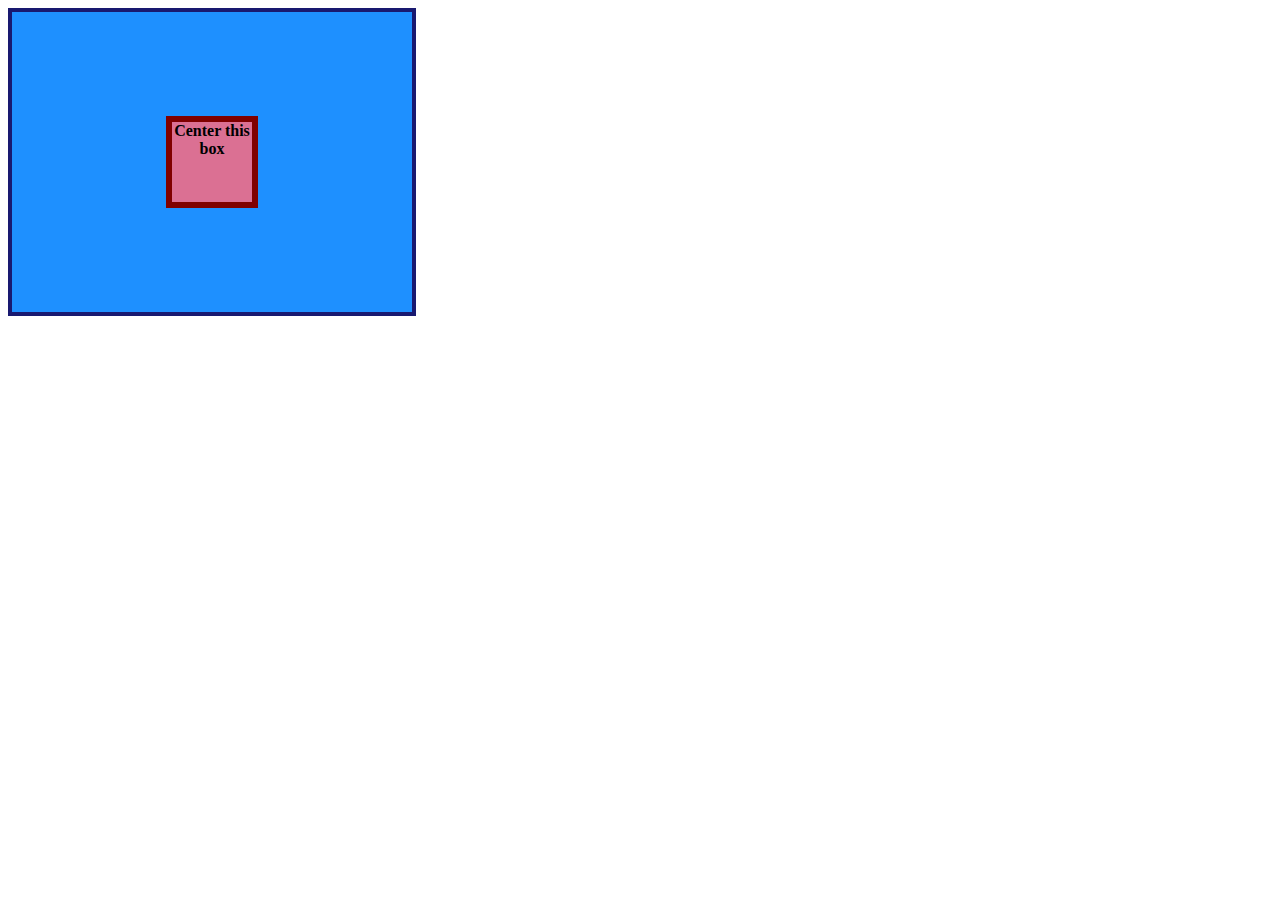
<file: index.html>
<!DOCTYPE html>
<html lang="en">
    <head>
        <meta charset="utf-8">
        <title>Flex Assignments</title>
        <link rel="stylesheet" href="stylesheet.css">
    </head>

    <body>
        <div class="container">
            <div class="box">Center this box</div>
        </div>
    </body>
</html>
</file>
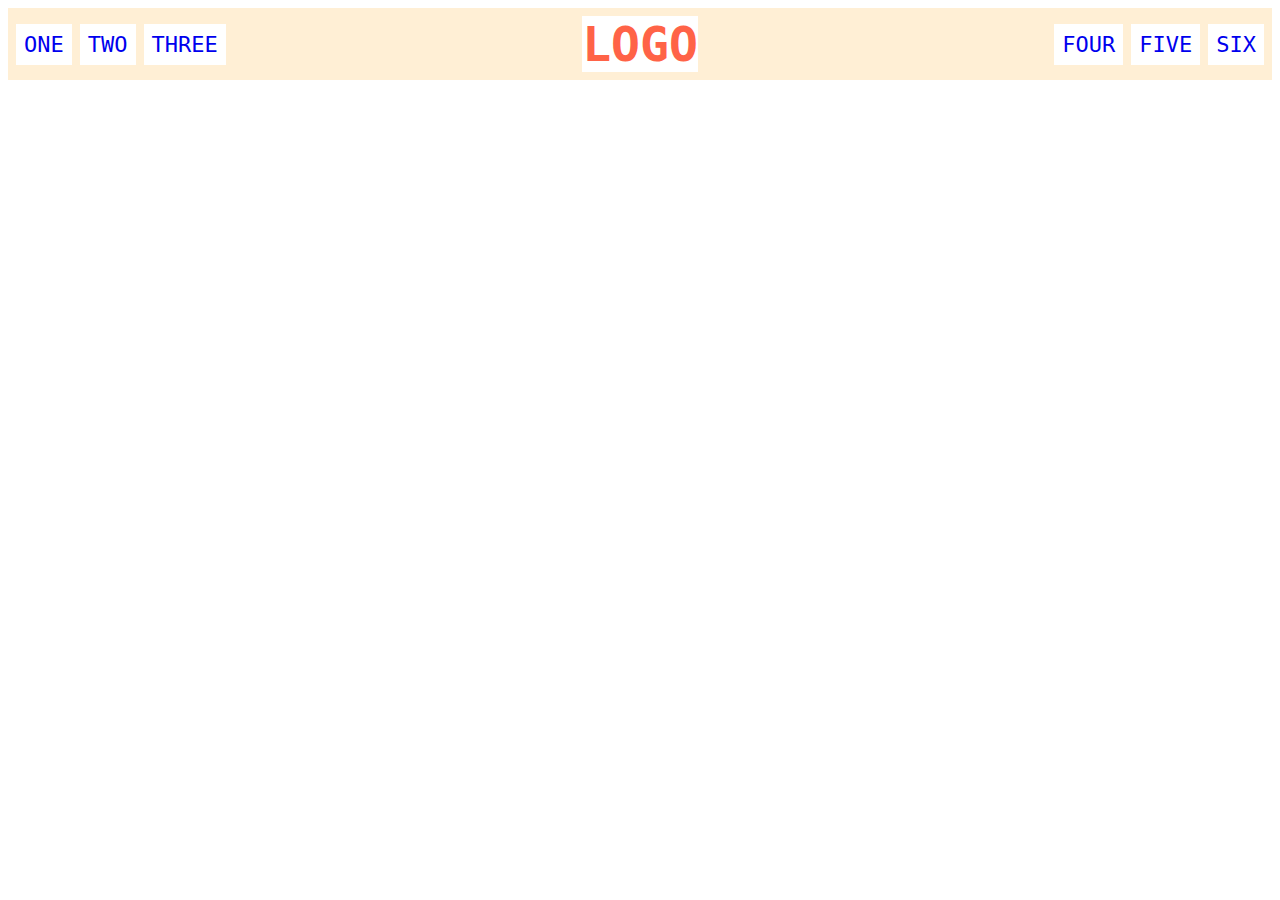
<file: assignment02/index.html>
<!DOCTYPE html>
<html lang="en">
    <head>
        <meta charset="utf-8">
        <title>Flex assignment 2</title>
        <link rel="stylesheet" href="styles.css">
    </head>

    <body>
        <div class="header">
            <div class="left-links">
                <ul>
                    <li><a href="#">ONE</a></li>
                    <li><a href="#">TWO</a></li>
                    <li><a href="#">THREE</a></li>
                </ul>
            </div>
            <div class="logo">LOGO</div>
            <div class="right-links">
                <ul>
                    <li><a href="#">FOUR</a></li>
                    <li><a href="#">FIVE</a></li>
                    <li><a href="#">SIX</a></li>
                </ul>
            </div>
        </div>
    </body>
</html>
</file>
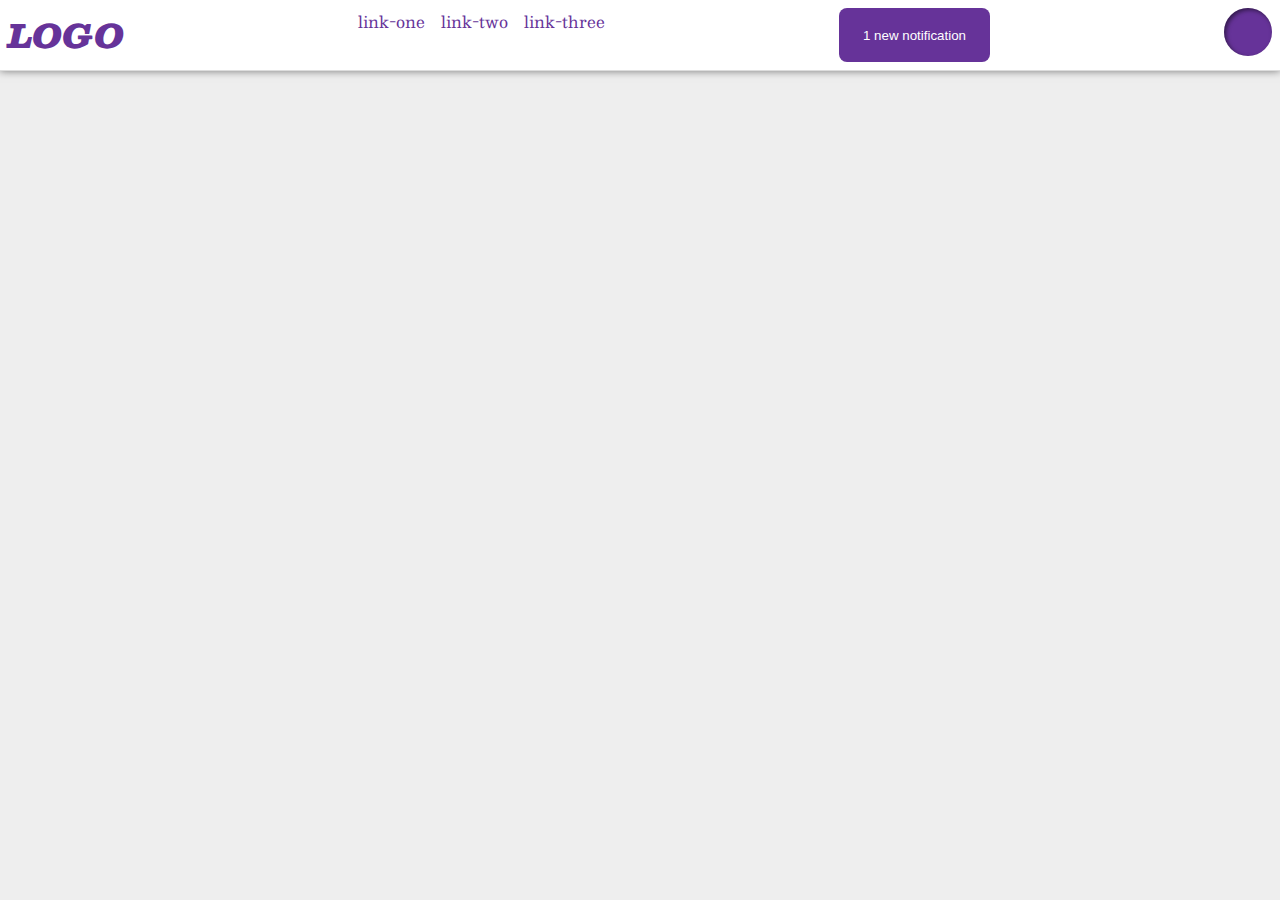
<file: assignment03/index.html>
<!DOCTYPE html>
<html lang="en">
    <head>
        <meta charset="utf-8">
        <title>Flex assignment 3</title>
        <link rel="stylesheet" href="styles.css">
    </head>

    <body>
        <div class="header">
            <div class="logo">LOGO</div>
            <ul class="links">
                <li><a href="google.com">link-one</a></li>
                <li><a href="google.com">link-two</a></li>
                <li><a href="google.com">link-three</a></li>
            </ul>
            <button class="notifications">
                1 new notification

            </button>
            <div class="profile-image"></div>
        </div>
    </body>
</html>
</file>
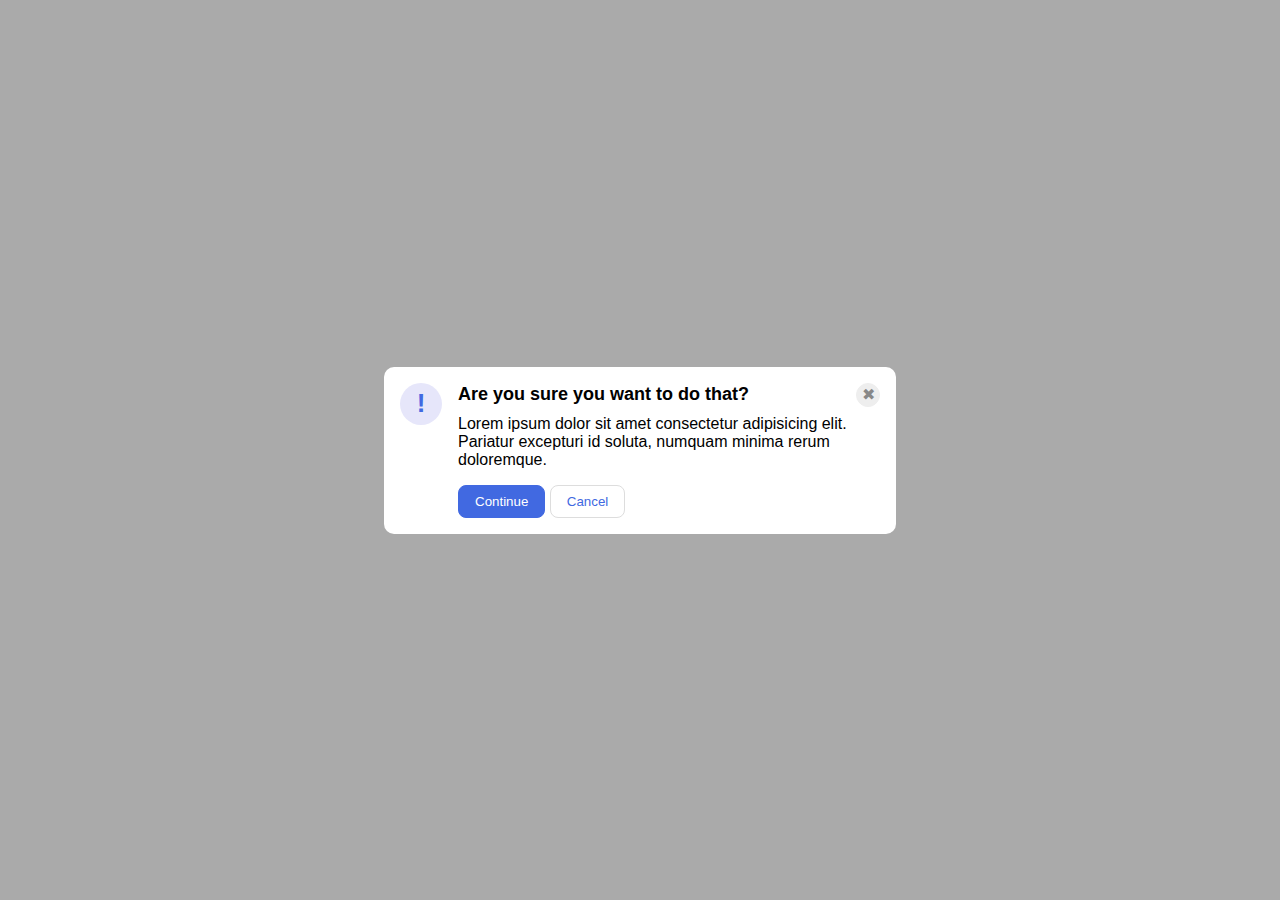
<file: assignment05/index.html>
<!DOCTYPE html>
<html lang="en">
    <head>
        <meta charset="utf-8">
        <title> Flex Assignment05</title>
        <link rel="stylesheet" href="style.css">
    </head>

    <body>
        <div class="modal">
            <div class="icon">!</div>
            <div class="container">
                <div class="header">Are you sure you want to do that?
                    <button class="close-button">✖</button>
                </div>
                <div class="text">Lorem ipsum dolor sit amet consectetur adipisicing elit. Pariatur excepturi id soluta, numquam minima rerum doloremque.</div>
                <button class="continue">Continue</button>
                <button class="cancel">Cancel</button>
            </div>
        </div>
    </body>
</html>
</file>
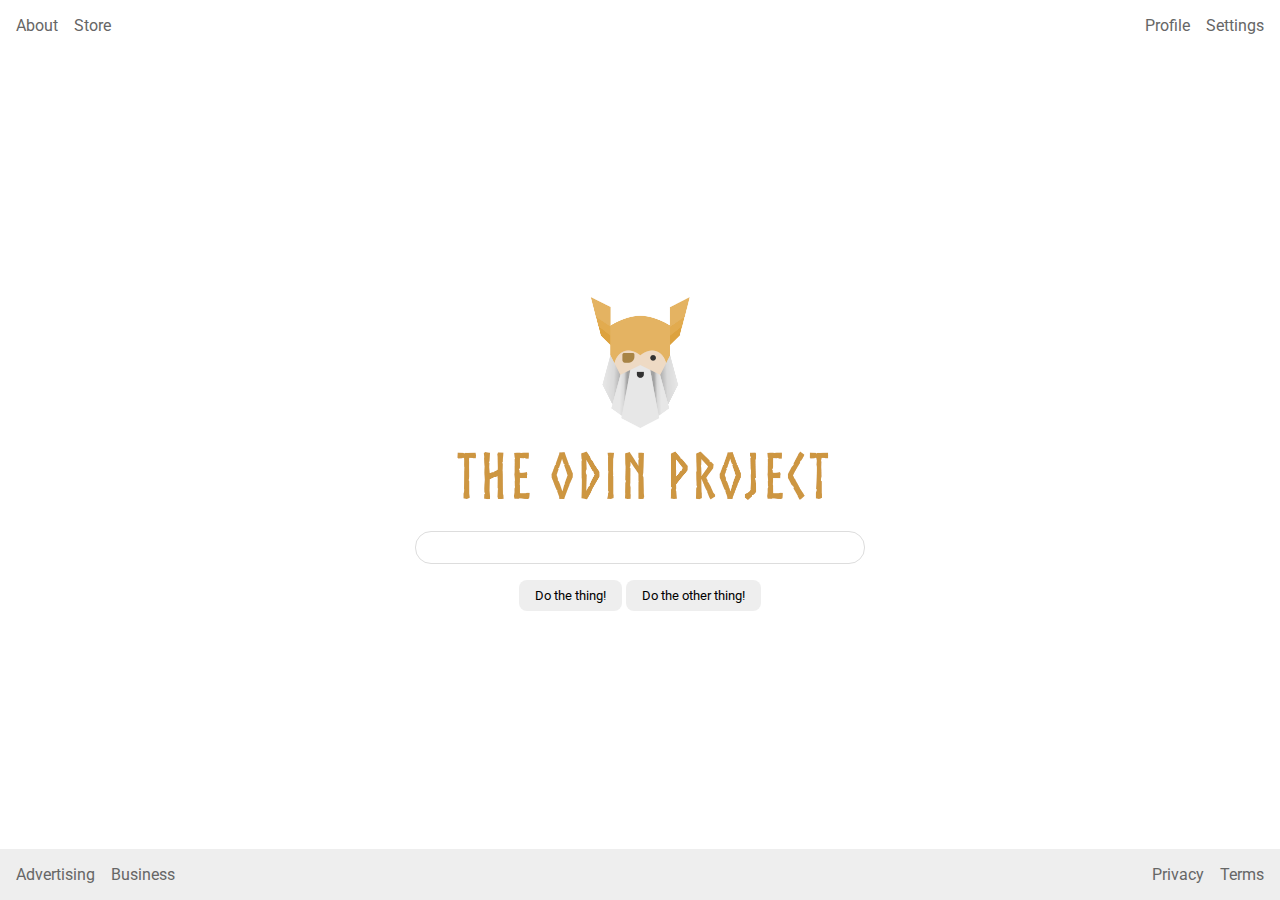
<file: assignment06/index.html>
<!DOCTYPE html>
<html lang="en">
    <head>
        <meta charset="utf-8">
        <title> Flex assignment 06</title>
        <link rel="stylesheet" href="style.css">
    </head>

    <body>
        <div class="header">
            <ul class="left-links">
                <li><a href="#">About</a></li>
                <li><a href="#">Store</a></li>
            </ul>
            <ul class="righ-links">
                <li><a href="#">Profile</a></li>
                <li><a href="#">Settings</a></li>
            </ul>
        </div>
        <div class="content">
            <img src="./logo.png" alt="Project logo. Represents Odin with the project name.">
            <div class="input">
                <input type="text">
            </div>
        <div class="buttons">
            <button>Do the thing!</button>
            <button>Do the other thing!</button>
        </div>
    </div>
        <div class="footer">
            <ul class="left-links">
                <li><a href="#">Advertising</a></li>
                <li><a href="#">Business</a></li>
            </ul>
            <ul class="right-links">
                <li><a href="#">Privacy</a></li>
                <li><a href="#">Terms</a></li>
            </ul>
        </div>
    </body>
</html>
</file>
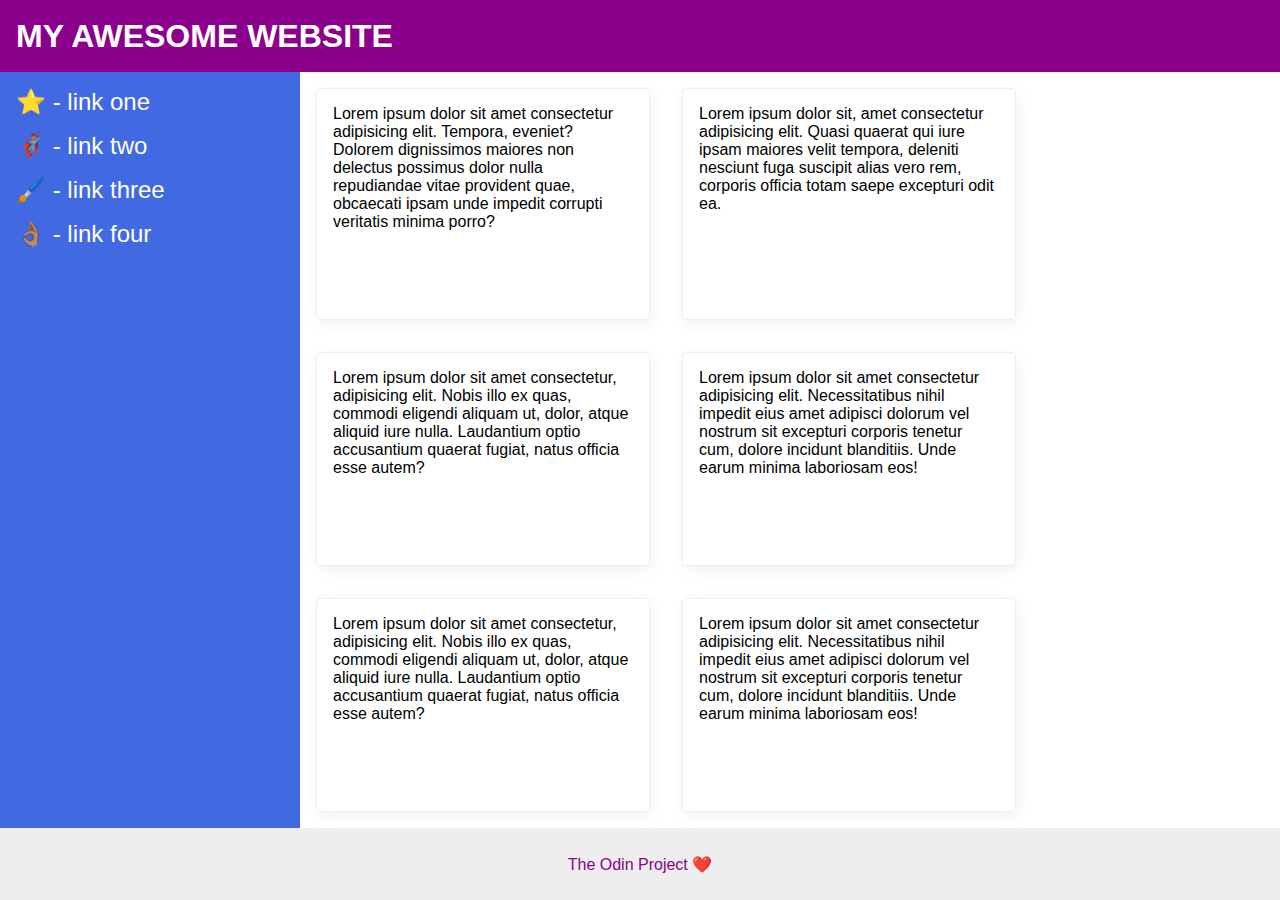
<file: assignment07/index.html>
<!DOCTYPE html>
<html lang="en">
    <head>
        <meta charset="utf-8">
        <title>Flex assignment Holy Grail</title>
        <link rel="stylesheet" href="style.css">
    </head>
    <body>
        <div class="header">MY AWESOME WEBSITE</div>
        <div class="body">
            <div class="sidebar">
             <ul>
                <li><a href="#">⭐ - link one</a></li>
                <li><a href="#">🦸🏽‍♂️ - link two</a></li>
                <li><a href="#">🖌️ - link three</a></li>
                <li><a href="#">👌🏽 - link four</a></li>
             </ul>
         </div>
         <div class="container">
            <div class="card">Lorem ipsum dolor sit amet consectetur adipisicing elit. Tempora, eveniet? Dolorem dignissimos maiores non delectus possimus dolor nulla repudiandae vitae provident quae, obcaecati ipsam unde impedit corrupti veritatis minima porro?</div>
            <div class="card">Lorem ipsum dolor sit, amet consectetur adipisicing elit. Quasi quaerat qui iure ipsam maiores velit tempora, deleniti nesciunt fuga suscipit alias vero rem, corporis officia totam saepe excepturi odit ea.</div>
            <div class="card">Lorem ipsum dolor sit amet consectetur, adipisicing elit. Nobis illo ex quas, commodi eligendi aliquam ut, dolor, atque aliquid iure nulla. Laudantium optio accusantium quaerat fugiat, natus officia esse autem?</div>
            <div class="card">Lorem ipsum dolor sit amet consectetur adipisicing elit. Necessitatibus nihil impedit eius amet adipisci dolorum vel nostrum sit excepturi corporis tenetur cum, dolore incidunt blanditiis. Unde earum minima laboriosam eos!</div>
            <div class="card">Lorem ipsum dolor sit amet consectetur, adipisicing elit. Nobis illo ex quas, commodi eligendi aliquam ut, dolor, atque aliquid iure nulla. Laudantium optio accusantium quaerat fugiat, natus officia esse autem?</div>
            <div class="card">Lorem ipsum dolor sit amet consectetur adipisicing elit. Necessitatibus nihil impedit eius amet adipisci dolorum vel nostrum sit excepturi corporis tenetur cum, dolore incidunt blanditiis. Unde earum minima laboriosam eos!</div>
            </div>
        </div>
        <div class="footer">
            The Odin Project ❤️
        </div>
    </body>
</html>
</file>
<file: stylesheet.css>
.container {
    background: dodgerblue;
    border: 4px solid midnightblue;
    width: 400px;
    height: 300px;
    display: flex;
    justify-content: center;
    align-items: center;

  
}

.box {
    background: palevioletred;
    font-weight: bold;
    text-align: center;
    border: 6px solid maroon;
    width:80px;
    height: 80px;
</file>
<file: assignment02/styles.css>
.header {
    font-family: monospace;
    background: papayawhip;
    display: flex;
    justify-content: space-between;
    align-items: center;
    padding: 8px;
}

.logo {
    font-size: 48px;
    font-weight: 900;
    color: tomato;
    background: white;
    padding: 4 px 32px;
}

ul {
    /* this removes the dots on the list*/
    list-style-type: none;
    display: flex;
    margin: 0;
    padding: 0;
    gap: 8px;
}

a {
    font-size: 22px;
    background: white;
    padding: 8px;
    /* this removes the line under the list*/
    text-decoration: none;
}
</file>
<file: assignment03/styles.css>
@import url('https://fonts.googleapis.com/css2?family=Besley:ital,wght@0,400;1,900&display=swap');

body {
  margin: 0;
  background: #eee;
  font-family: Besley, serif;
}

.header {
    background: white;
    border-bottom: 1px solid #ddd;
    box-shadow: 0 0 8px rgba(0,0,0,.5);
    display: flex;
    justify-content: space-between;
    padding: 8px;
}

.profile-image {
    background: rebeccapurple;
    box-shadow: inset 2px 2px 4px rgba(0,0,0,.5);
    border-radius: 50%;
    width: 48px;
    height: 48px;
}

.logo {
    color: rebeccapurple;
    font-size: 32px;
    font-weight: 900;
    font-style: italic;
}

button {
    border: none;
    border-radius: 8px;
    background: rebeccapurple;
    color: white;
    padding: 8px 24px;
   
}

a {
    text-decoration: none;
    color: rebeccapurple;
}

ul {
    list-style-type: none;
    display: flex;
    margin: 0;
    padding: 0;
    gap: 16px;
}

.left, .right {
    display: flex;
    align-items: center;
    gap: 8px;
}
</file>
<file: assignment05/style.css>
html, body {
    height: 100%;
}

body {
    font-family: Roboto, sans-serif;
    margin: 0;
    background: #aaa;
    display: flex;
    align-items: center;
    justify-content: center;
}

.modal {
    background: white;
    width: 480px;
    border-radius: 10px;
    box-shadow: 2 px 4 px 16 px rgba (0,0,0,.2);
    padding: 8px;
    display: flex;
    gap: 16px;
    padding: 16px;
}

.icon {
    color: royalblue;
    font-size: 26px;
    font-weight: 700;
    background: lavender;
    width: 42px; 
    height: 42px;
    border-radius: 50%;
    display: flex;
    align-items: center;
    justify-content: center; 
    flex-shrink: 0;
}

.close-button {
    background: #eee;
    border-radius: 50%;
    color: #888;
    font-weight: 400;
    font-size: 16px;
    height: 24px;
    width: 24px;
    display: flex;
    align-items: center;
    justify-content: center;
    border: 1px solid #eee;
    padding: 0;
}

button {
   cursor: pointer;
   padding: 8px 16px;
   border-radius: 8px;
}

button.continue {
    background: royalblue;
    border: 1px solid royalblue;
    color: white;
}

button.cancel {
    background: white;
    border: 1px solid #ddd;
    color: royalblue;
}

.header {
    display: flex;
    align-items: center;
    justify-content: space-between;
    font-size: 18px;
    font-weight: 700;
    margin-bottom: 8px;
}

.text {
    margin-bottom: 16px;
}
</file>
<file: assignment06/style.css>
@import url('https://fonts.googleapis.com/css2?family=Roboto:wght@400;700&display=swap');

body {
    height: 100vh;
    margin: 0;
    overflow: hidden;
    font-family: Roboto, sans-serif;
    display: flex;
    flex-direction: column;
}

img {
    width: 600px;
}

button {
    font-family: Roboto, sans-serif;
    border: none;
    border-radius: 8px;
    background: #eee;
    padding: 8px 16px;
}

.content {
    flex: 1;
    display: flex;
    align-items: center;
    justify-content: center;
    flex-direction: column;
    gap: 16px;
}

input {
    border: 1px solid #ddd;
    border-radius: 16px;
    padding: 8px 24px;
    width: 400px;
}

ul {
    list-style: none;
    display: flex;
    margin: 0;
    padding: 0;
    gap: 16px; 
}

a {
    text-decoration: none;
    color: #666;
}

.header, .footer {
    display: flex;
    justify-content: space-between;
    padding: 16px;
}


.footer {
    background: #eeeeee;
}
</file>
<file: assignment07/style.css>
body {
    font-family: -apple-system, BlinkMacSystemFont, 'Segoe UI', Roboto, Oxygen, Ubuntu, Cantarell, 'Open Sans', 'Helvetica Neue', sans-serif;
    margin: 0;
    min-height: 100vh;
    display: flex;
    flex-direction: column;
}

.header {
    height: 72px;
    background: darkmagenta;
    color: white;
    font-size: 32px;
    font-weight: 900;
    padding: 0 16px;
    display: flex;
    align-items: center;
}

.body {
    flex:1;
    display: flex;
}

.footer {
    height: 72px;
    background: #eee;
    color: darkmagenta;
    display: flex;
    align-items: center;
    justify-content: center;
}

.sidebar {
    width: 300px;
    background: royalblue;
    box-sizing: border-box;
    display: flex;
    flex-shrink: 0;
    padding: 16px;
}

.card {
    border: 1px solid #eee;
    box-shadow: 2px 4px 16px rgba(0,0,0,.06);
    border-radius: 4px;
    padding: 16px;
    margin: 16px;
    width: 300px;
}

a {
    font-size: 24px;
    color: white;
    text-decoration: none;
}

.container {
    display: flex;
    flex-wrap: wrap;
}

ul {
    list-style-type: none;
    margin: 0;
    padding: 0;
}

li {
    margin-bottom: 16px;
}
</file>
